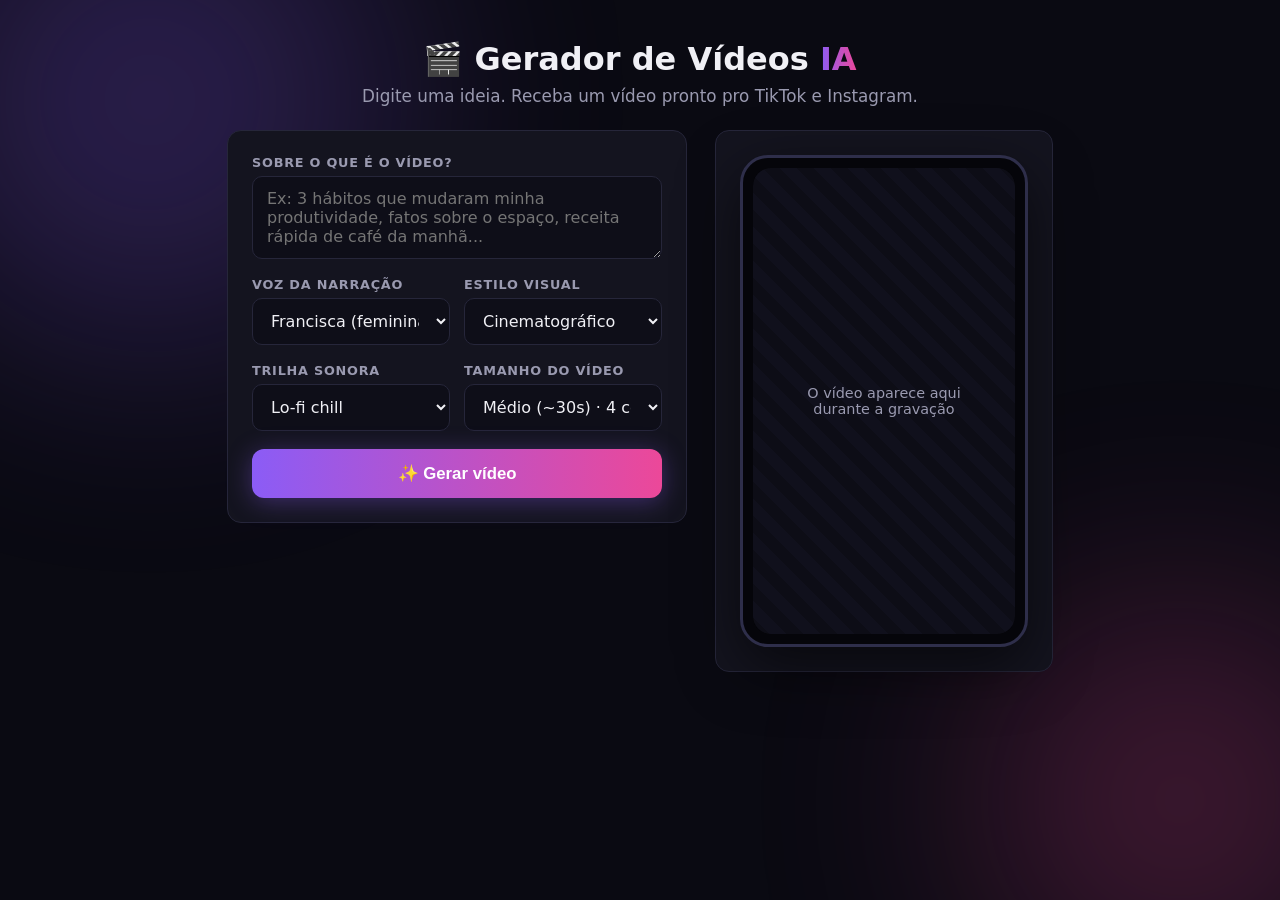
<file: index.html>
<!DOCTYPE html>
<html lang="pt-BR">
<head>
  <meta charset="UTF-8" />
  <meta name="viewport" content="width=device-width, initial-scale=1.0" />
  <title>Gerador de Vídeos IA — TikTok & Reels</title>
  <meta name="description" content="Gere vídeos verticais com narração, legendas e música direto do navegador. Grátis, sem login." />
  <link rel="icon" href="data:image/svg+xml,<svg xmlns='http://www.w3.org/2000/svg' viewBox='0 0 100 100'><text y='.9em' font-size='90'>🎬</text></svg>" />
  <link rel="stylesheet" href="css/style.css" />
</head>
<body>
  <div class="bg-orb orb-1"></div>
  <div class="bg-orb orb-2"></div>

  <header class="header">
    <div class="logo">🎬 <span>Gerador de Vídeos <b>IA</b></span></div>
    <p class="tagline">Digite uma ideia. Receba um vídeo pronto pro TikTok e Instagram.</p>
  </header>

  <main class="layout">
    <!-- ============ COLUNA ESQUERDA ============ -->
    <div class="left-col">
    <!-- ============ PAINEL DE CONTROLE ============ -->
    <section class="panel controls">
      <label class="field">
        <span class="field-label">Sobre o que é o vídeo?</span>
        <textarea id="topic" rows="3" maxlength="300"
          placeholder="Ex: 3 hábitos que mudaram minha produtividade, fatos sobre o espaço, receita rápida de café da manhã..."></textarea>
      </label>

      <div class="grid-2">
        <label class="field">
          <span class="field-label">Voz da narração</span>
          <select id="voice">
            <option value="267">Francisca (feminina)</option>
            <option value="266">Antônio (masculina)</option>
            <option value="11">Thalita (feminina)</option>
            <option value="0">Sem narração</option>
          </select>
        </label>

        <label class="field">
          <span class="field-label">Estilo visual</span>
          <select id="style">
            <option value="cinematic">Cinematográfico</option>
            <option value="neon">Neon / Cyberpunk</option>
            <option value="nature">Natureza</option>
            <option value="minimal">Minimalista</option>
            <option value="anime">Anime</option>
            <option value="retro">Retrô / Vaporwave</option>
          </select>
        </label>
      </div>

      <div class="grid-2">
        <label class="field">
          <span class="field-label">Trilha sonora</span>
          <select id="music">
            <option value="lofi">Lo-fi chill</option>
            <option value="epic">Épica / Motivacional</option>
            <option value="dark">Tensa / Misteriosa</option>
            <option value="none">Sem música</option>
          </select>
        </label>

        <label class="field">
          <span class="field-label">Tamanho do vídeo</span>
          <select id="scenes">
            <option value="3">Curto (~20s) · 3 cenas</option>
            <option value="4" selected>Médio (~30s) · 4 cenas</option>
            <option value="5">Longo (~40s) · 5 cenas</option>
          </select>
        </label>
      </div>

      <button id="generate" class="btn-primary">
        <span class="btn-text">✨ Gerar vídeo</span>
      </button>

      <div id="progress" class="progress hidden">
        <div class="progress-bar"><div id="progress-fill" class="progress-fill"></div></div>
        <ul id="steps" class="steps"></ul>
        <p class="keep-visible">⚠️ Mantenha esta aba visível durante a gravação do vídeo.</p>
      </div>

      <div id="error-box" class="error-box hidden"></div>
    </section>

    <!-- ============ MINI-GAME ============ -->
    <section id="minigame" class="panel game-panel hidden">
      <h3 class="game-title">🐍 Snake enquanto gera?</h3>
      <div id="game-stage"></div>
    </section>

    <!-- ============ DOAÇÃO ============ -->
    <section id="donation" class="panel donation hidden">
      <h3 class="donation-title">💜 Curtiu? Apoie o projeto</h3>
      <p class="donation-text">Escaneie o QR Code com o app do seu banco — qualquer valor ajuda a manter o site grátis.</p>
      <div class="qr-card"><div id="pix-qr"></div></div>
      <button id="pix-copy" class="btn-primary">📋 PIX copia e cola</button>
    </section>
    </div>

    <!-- ============ PREVIEW / RESULTADO ============ -->
    <section class="panel preview-panel">
      <div class="phone-frame">
        <canvas id="stage" width="720" height="1280"></canvas>
        <div id="preview-overlay" class="preview-overlay">
          <span class="preview-hint">O vídeo aparece aqui<br />durante a gravação</span>
        </div>
      </div>

      <div id="result" class="result hidden">
        <video id="result-video" controls playsinline loop></video>
        <div class="result-actions">
          <a id="download" class="btn-primary btn-download" download="video-ia.mp4">⬇️ Baixar vídeo</a>
          <button id="regen" class="btn-ghost">↻ Gerar outro</button>
        </div>
        <div class="caption-box">
          <div class="caption-head">
            <span>📝 Legenda sugerida</span>
            <button id="copy-caption" class="btn-mini">Copiar</button>
          </div>
          <p id="caption-text"></p>
        </div>
        <p id="format-note" class="format-note"></p>
      </div>
    </section>
  </main>

  <script src="js/vendor/qrcode-generator.js"></script>
  <script src="js/pix.js"></script>
  <script src="js/minigames.js"></script>
  <script type="module" src="js/app.js"></script>
</body>
</html>
</file>
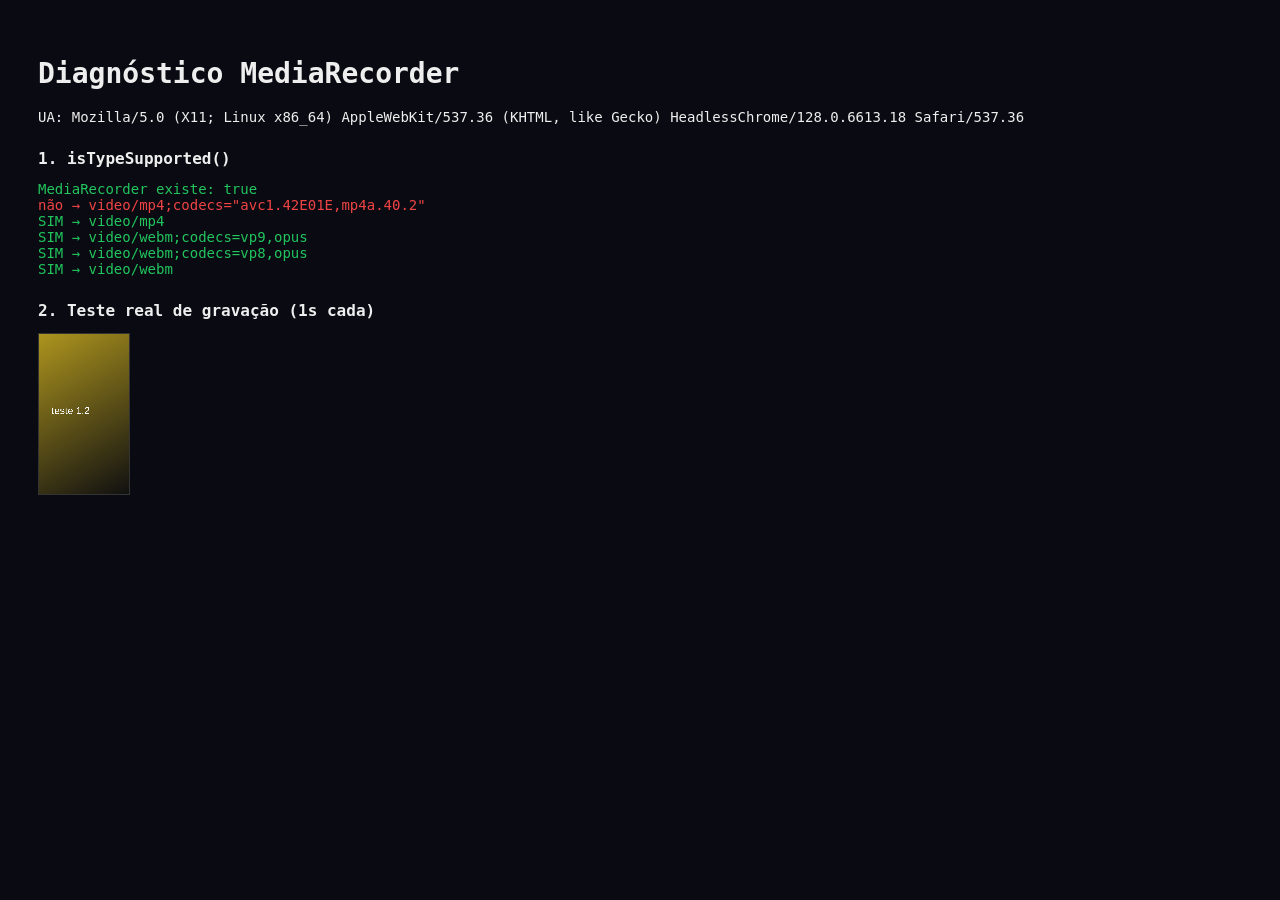
<file: diag.html>
<!DOCTYPE html>
<html lang="pt-BR">
<head>
<meta charset="UTF-8"><title>Diagnóstico de codecs</title>
<style>
  body{font-family:monospace;background:#0a0a12;color:#eee;padding:30px;font-size:14px}
  .ok{color:#22c55e}.fail{color:#ef4444}.wait{color:#fbbf24}
  canvas{width:90px;height:160px;border:1px solid #333;display:block;margin-top:12px}
  h2{font-size:16px;margin-top:24px}
</style>
</head>
<body>
<h1>Diagnóstico MediaRecorder</h1>
<div id="ua"></div>
<h2>1. isTypeSupported()</h2><div id="support"></div>
<h2>2. Teste real de gravação (1s cada)</h2><div id="probe"></div>
<canvas id="c" width="720" height="1280"></canvas>
<script>
const MIMES = [
  'video/mp4;codecs="avc1.42E01E,mp4a.40.2"',
  'video/mp4',
  'video/webm;codecs=vp9,opus',
  'video/webm;codecs=vp8,opus',
  'video/webm',
];
const ua = document.getElementById('ua');
const support = document.getElementById('support');
const probe = document.getElementById('probe');
const canvas = document.getElementById('c');
const ctx2d = canvas.getContext('2d');

function line(el, txt, cls) {
  const d = document.createElement('div');
  d.className = cls || '';
  d.textContent = txt;
  el.appendChild(d);
}

ua.textContent = 'UA: ' + navigator.userAgent;
line(support, 'MediaRecorder existe: ' + (typeof MediaRecorder !== 'undefined'), 'ok');
if (typeof MediaRecorder !== 'undefined') {
  for (const m of MIMES) {
    line(support, `${MediaRecorder.isTypeSupported(m) ? 'SIM' : 'não'}  →  ${m}`, MediaRecorder.isTypeSupported(m) ? 'ok' : 'fail');
  }
}

// pinta frames animados p/ o encoder ter conteúdo real
let raf;
(function paint() {
  const t = performance.now() / 1000;
  const g = ctx2d.createLinearGradient(0, 0, 720, 1280);
  g.addColorStop(0, `hsl(${t * 40 % 360},70%,40%)`);
  g.addColorStop(1, '#111');
  ctx2d.fillStyle = g; ctx2d.fillRect(0, 0, 720, 1280);
  ctx2d.fillStyle = '#fff'; ctx2d.font = '80px sans-serif';
  ctx2d.fillText('teste ' + t.toFixed(1), 100, 640);
  raf = requestAnimationFrame(paint);
})();

(async () => {
  if (typeof MediaRecorder === 'undefined') { line(probe, 'sem MediaRecorder — fim', 'fail'); return; }
  const actx = new AudioContext();
  await actx.resume();
  const dest = actx.createMediaStreamDestination();
  // toca um seno p/ a trilha de áudio ter sinal
  const osc = actx.createOscillator(); osc.frequency.value = 440;
  const g = actx.createGain(); g.gain.value = 0.1;
  osc.connect(g).connect(dest); osc.start();

  for (const m of [...MIMES, null]) {
    const name = m || '(padrão do navegador)';
    if (m && !MediaRecorder.isTypeSupported(m)) { line(probe, `– ${name}: pulado (não suportado)`, 'wait'); continue; }
    const stream = new MediaStream([
      ...canvas.captureStream(30).getVideoTracks(),
      ...dest.stream.getAudioTracks(),
    ]);
    let rec;
    try { rec = new MediaRecorder(stream, m ? { mimeType: m, videoBitsPerSecond: 6e6, audioBitsPerSecond: 128e3 } : { videoBitsPerSecond: 6e6, audioBitsPerSecond: 128e3 }); }
    catch (e) { line(probe, `✗ ${name}: ${e.name} ${e.message}`, 'fail'); continue; }
    const res = await new Promise(r => {
      let size = 0;
      rec.ondataavailable = e => size += e.data.size;
      rec.onerror = e => r({ err: (e.error && (e.error.name + ' ' + e.error.message)) || 'erro' });
      rec.onstop = () => r({ size });
      rec.start(300);
      setTimeout(() => { try { rec.stop(); } catch { r({ err: 'stop falhou' }); } }, 1200);
    });
    stream.getTracks().forEach(t => t.stop());
    if (res.err) line(probe, `✗ ${name}: ${res.err}`, 'fail');
    else line(probe, `✓ ${name}: gravou ${(res.size / 1024).toFixed(0)} KB (${rec.mimeType})`, 'ok');
  }
  osc.stop();
  line(probe, '— fim do diagnóstico —', 'wait');
})();
</script>
</body>
</html>
</file>
<file: css/style.css>
:root {
  --bg: #0a0a12;
  --panel: #14141f;
  --panel-border: #26263a;
  --text: #f0f0f5;
  --text-dim: #9a9ab0;
  --accent: #8b5cf6;
  --accent-2: #ec4899;
  --success: #22c55e;
  --danger: #ef4444;
  --radius: 14px;
}

* { margin: 0; padding: 0; box-sizing: border-box; }

body {
  font-family: 'Segoe UI', system-ui, -apple-system, sans-serif;
  background: var(--bg);
  color: var(--text);
  min-height: 100vh;
  overflow-x: hidden;
  position: relative;
}

/* ---- orbes decorativos ---- */
.bg-orb {
  position: fixed;
  border-radius: 50%;
  filter: blur(120px);
  opacity: .25;
  pointer-events: none;
  z-index: -1;
}
.orb-1 { width: 500px; height: 500px; background: var(--accent); top: -150px; left: -100px; }
.orb-2 { width: 400px; height: 400px; background: var(--accent-2); bottom: -100px; right: -100px; }

/* ---- header ---- */
.header {
  text-align: center;
  padding: 40px 20px 24px;
}
.logo {
  font-size: 2rem;
  font-weight: 600;
}
.logo b {
  background: linear-gradient(90deg, var(--accent), var(--accent-2));
  -webkit-background-clip: text;
  background-clip: text;
  color: transparent;
}
.tagline {
  color: var(--text-dim);
  margin-top: 8px;
  font-size: 1.05rem;
}

/* ---- layout ---- */
.layout {
  display: flex;
  gap: 28px;
  max-width: 1100px;
  margin: 0 auto;
  padding: 0 20px 40px;
  align-items: flex-start;
  justify-content: center;
  flex-wrap: wrap;
}
.panel {
  background: var(--panel);
  border: 1px solid var(--panel-border);
  border-radius: var(--radius);
  padding: 24px;
}
.left-col {
  flex: 1 1 380px;
  max-width: 460px;
  display: flex;
  flex-direction: column;
  gap: 18px;
}
.controls {
  display: flex;
  flex-direction: column;
  gap: 18px;
}

/* ---- doação ---- */
.donation { text-align: center; }
.donation-title {
  font-size: 1.05rem;
  font-weight: 700;
  margin-bottom: 8px;
}
.donation-text {
  font-size: .85rem;
  color: var(--text-dim);
  margin-bottom: 16px;
  line-height: 1.5;
}
.qr-card {
  background: #fff;
  border-radius: 14px;
  padding: 14px;
  width: 200px;
  margin: 0 auto 16px;
  box-shadow: 0 8px 30px rgba(0,0,0,.35);
}
.qr-card svg { display: block; width: 100%; height: auto; }
.donation .btn-primary { width: 100%; }

/* ---- mini-games ---- */
.game-panel { text-align: center; }
.game-title { font-size: 1rem; font-weight: 700; margin-bottom: 10px; }
.game-canvas {
  display: block;
  margin: 0 auto;
  border-radius: 12px;
  border: 1px solid var(--panel-border);
  background: #0c0c16;
  touch-action: none;
}
.game-score {
  font-size: .85rem;
  color: var(--text-dim);
  margin-bottom: 10px;
}
.game-over {
  margin-top: 10px;
  display: flex;
  flex-direction: column;
  gap: 6px;
  align-items: center;
  font-size: .9rem;
}
.game-over span { color: var(--text-dim); }
.dpad {
  display: grid;
  grid-template-columns: repeat(3, 56px);
  gap: 8px;
  justify-content: center;
  margin-top: 12px;
}
.dpad button {
  width: 56px;
  height: 48px;
  border-radius: 12px;
  border: 1px solid var(--panel-border);
  background: #0e0e18;
  color: var(--text);
  font-size: 1.1rem;
  cursor: pointer;
  touch-action: manipulation;
  user-select: none;
  -webkit-user-select: none;
  transition: background .1s, transform .08s;
}
.dpad button:active {
  background: var(--accent);
  transform: scale(.92);
}

/* ---- campos ---- */
.field { display: flex; flex-direction: column; gap: 6px; }
.field-label {
  font-size: .8rem;
  font-weight: 600;
  text-transform: uppercase;
  letter-spacing: .06em;
  color: var(--text-dim);
}
textarea, select {
  background: #0e0e18;
  border: 1px solid var(--panel-border);
  border-radius: 10px;
  color: var(--text);
  padding: 12px 14px;
  font-size: 1rem;
  font-family: inherit;
  resize: vertical;
  width: 100%;
  transition: border-color .2s;
}
textarea:focus, select:focus {
  outline: none;
  border-color: var(--accent);
}
.grid-2 {
  display: grid;
  grid-template-columns: 1fr 1fr;
  gap: 14px;
}

/* ---- botões ---- */
.btn-primary {
  background: linear-gradient(90deg, var(--accent), var(--accent-2));
  border: none;
  color: #fff;
  font-size: 1.05rem;
  font-weight: 700;
  padding: 14px 20px;
  border-radius: 12px;
  cursor: pointer;
  text-align: center;
  text-decoration: none;
  display: inline-block;
  transition: transform .15s, opacity .15s, box-shadow .15s;
  box-shadow: 0 4px 24px rgba(139, 92, 246, .35);
}
.btn-primary:hover { transform: translateY(-2px); box-shadow: 0 6px 30px rgba(139,92,246,.5); }
.btn-primary:disabled { opacity: .5; cursor: wait; transform: none; }
.btn-ghost {
  background: transparent;
  border: 1px solid var(--panel-border);
  color: var(--text-dim);
  padding: 12px 18px;
  border-radius: 12px;
  cursor: pointer;
  font-size: .95rem;
  transition: color .2s, border-color .2s;
}
.btn-ghost:hover { color: var(--text); border-color: var(--accent); }
.btn-mini {
  background: #22223a;
  border: none;
  color: var(--text);
  font-size: .78rem;
  padding: 5px 12px;
  border-radius: 8px;
  cursor: pointer;
}
.btn-mini:hover { background: #2e2e4a; }

/* ---- progresso ---- */
.progress { display: flex; flex-direction: column; gap: 12px; }
.progress-bar {
  height: 8px;
  background: #0e0e18;
  border-radius: 99px;
  overflow: hidden;
}
.progress-fill {
  height: 100%;
  width: 0%;
  background: linear-gradient(90deg, var(--accent), var(--accent-2));
  border-radius: 99px;
  transition: width .3s ease;
}
.steps {
  list-style: none;
  display: flex;
  flex-direction: column;
  gap: 6px;
  font-size: .9rem;
}
.steps li { color: var(--text-dim); display: flex; gap: 8px; align-items: center; }
.steps li.active { color: var(--text); }
.steps li.done { color: var(--success); }
.steps li.error { color: var(--danger); }
.steps li .spinner {
  width: 14px; height: 14px;
  border: 2px solid var(--panel-border);
  border-top-color: var(--accent);
  border-radius: 50%;
  animation: spin .7s linear infinite;
  flex-shrink: 0;
}
@keyframes spin { to { transform: rotate(360deg); } }
.keep-visible {
  font-size: .82rem;
  color: #fbbf24;
}

/* ---- erro ---- */
.error-box {
  background: rgba(239, 68, 68, .12);
  border: 1px solid var(--danger);
  color: #fca5a5;
  border-radius: 10px;
  padding: 12px 14px;
  font-size: .9rem;
}

/* ---- preview ---- */
.preview-panel {
  flex: 0 1 auto;
  display: flex;
  flex-direction: column;
  gap: 18px;
  align-items: center;
}
.phone-frame {
  position: relative;
  width: 288px;
  border-radius: 28px;
  border: 3px solid #2e2e4a;
  padding: 10px;
  background: #05050a;
  box-shadow: 0 20px 60px rgba(0,0,0,.6);
}
#stage {
  display: block;
  width: 100%;
  border-radius: 18px;
  background: #000;
  aspect-ratio: 9 / 16;
}
.preview-overlay {
  position: absolute;
  inset: 10px;
  border-radius: 18px;
  display: flex;
  align-items: center;
  justify-content: center;
  text-align: center;
  background: repeating-linear-gradient(45deg, #0d0d16, #0d0d16 12px, #10101c 12px, #10101c 24px);
  color: var(--text-dim);
  font-size: .9rem;
  transition: opacity .4s;
}
.preview-overlay.hidden { opacity: 0; pointer-events: none; }

/* ---- resultado ---- */
.result {
  width: 100%;
  max-width: 330px;
  margin: 0 auto;
  display: flex;
  flex-direction: column;
  gap: 14px;
}
#result-video {
  width: 100%;
  aspect-ratio: 9 / 16;
  border-radius: 12px;
  border: 1px solid var(--panel-border);
  background: #000;
}
.result-actions {
  display: flex;
  gap: 10px;
}
.result-actions .btn-download { flex: 1; }
.caption-box {
  background: #0e0e18;
  border: 1px solid var(--panel-border);
  border-radius: 10px;
  padding: 12px 14px;
  font-size: .88rem;
}
.caption-head {
  display: flex;
  justify-content: space-between;
  align-items: center;
  margin-bottom: 8px;
  font-weight: 600;
  font-size: .82rem;
}
#caption-text {
  color: var(--text-dim);
  white-space: pre-wrap;
  line-height: 1.5;
}
.format-note {
  font-size: .8rem;
  color: var(--text-dim);
  text-align: center;
}

.hidden { display: none !important; }

@media (max-width: 860px) {
  .layout { flex-direction: column; align-items: center; }
  .left-col { max-width: 100%; width: 100%; }
}
</file>
